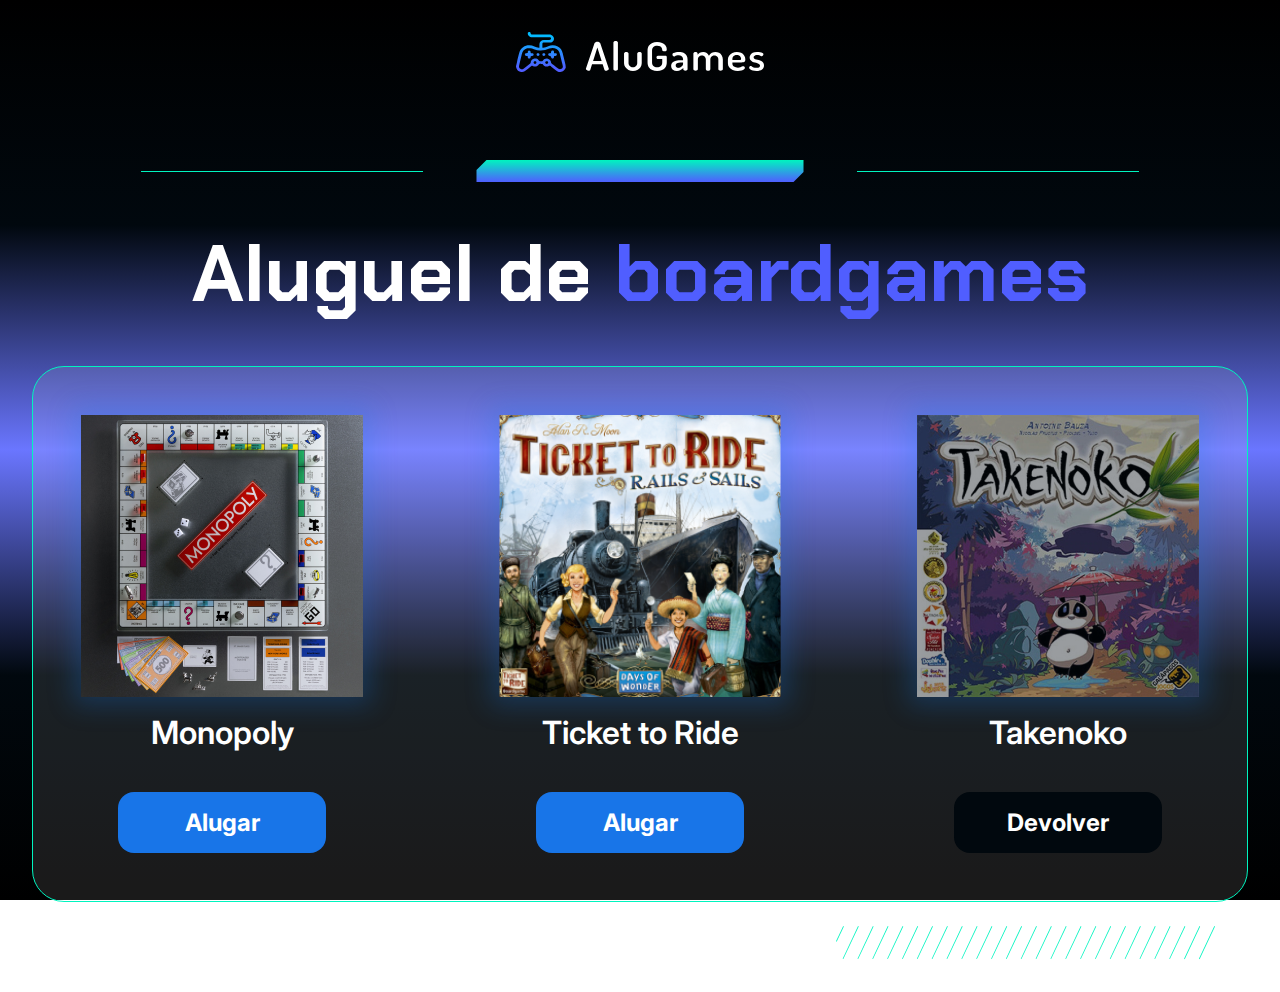
<file: 3411-praticando-logica-projeto_inicial/alugames/index.html>
<!DOCTYPE html>
<html lang="en">

<head>
    <meta charset="UTF-8">
    <meta name="viewport" content="width=device-width, initial-scale=1.0">
    <title>AluGames</title>
    <link rel="stylesheet" href="css/main.css">
</head>

<body class="body">
    <main class="container main">
        <img src="img/logo.svg" alt="Logo AluGames">
        <section class="divisor">
            <div class="divisor__line"></div>
            <img src="img/fade_bar.svg" alt="Visual bar" class="divisor__bar">
            <div class="divisor__line"></div>
        </section>
        <h1 class="page-title">Aluguel de <span class="page-title__emphasis">boardgames</span></h1>
        <section class="dashboard">
            <ul class="dashboard__items">
                <li class="dashboard__items__item" id="game-1">
                    <div class="dashboard__item__img">
                        <img src="img/monopoly.png" alt="Capa jogo Monopoly">
                    </div>
                    <p class="dashboard__item__name">Monopoly</p>
                    <a name onclick="alterarStatus(1)" href="#" class="dashboard__item__button">Alugar</a>
                </li>
                <li class="dashboard__items__item" id="game-2">
                    <div class="dashboard__item__img">
                        <img src="img/ticket_to_ride.png" alt="Capa jogo Ticket to Ride">
                    </div>
                    <p class="dashboard__item__name">Ticket to Ride</p>
                    <a name onclick="alterarStatus(2)" href="#" class="dashboard__item__button">Alugar</a>
                </li>
                <li class="dashboard__items__item" id="game-3">
                    <div class="dashboard__item__img dashboard__item__img--rented">
                        <img src="img/takenoko.png" alt="Capa jogo Takenoko">
                    </div>
                    <p class="dashboard__item__name">Takenoko</p>
                    <a name onclick="alterarStatus(3)" href="#" class="dashboard__item__button dashboard__item__button--return">Devolver</a>
                </li>
            </ul>
        </section>
        <img src="img/hachuras.svg" alt="Visual hachuras" class="hachuras">
    </main>

    <script src="js/app.js"></script>
</body>

</html>
</file>
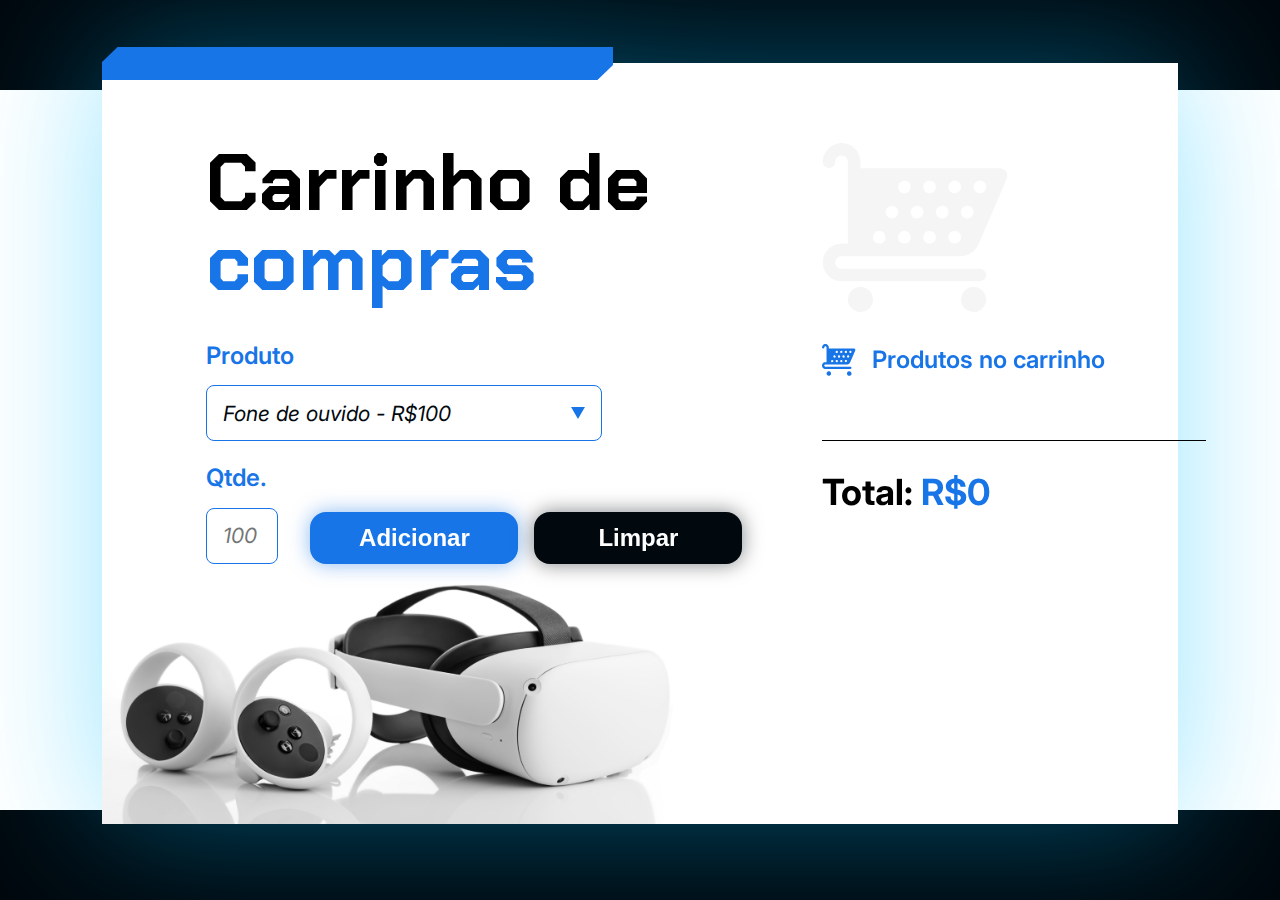
<file: 3411-praticando-logica-projeto_inicial/carrinho-compras/index.html>
<!DOCTYPE html>
<html lang="en">

<head>
  <meta charset="UTF-8">
  <meta name="viewport" content="width=device-width, initial-scale=1.0">

  <link rel="preconnect" href="https://fonts.googleapis.com">
  <link rel="preconnect" href="https://fonts.gstatic.com" crossorigin>
  <link href="https://fonts.googleapis.com/css2?family=Chakra+Petch:wght@700&family=Inter:wght@400;600;700&display=swap"
    rel="stylesheet">
  <link rel="stylesheet" href="style.css">

  <title>Carrinho de compras</title>
</head>

<body>
  <main class="conteudo-principal">
    <div class="grafismo-azul"></div>
    <section class="adicionar-produto">
      <h1 class="titulo">
        Carrinho de <span class="texto-azul">compras</span>
      </h1>

      <form class="formulario">
        <label class="campo-grupo">
          <span class="texto-medio-azul">Produto</span>
          <select class="produto-input" name="produto" id="produto">
            <option value="Fone de ouvido - R$100">Fone de ouvido - R$100</option>
            <option value="Celular - R$1400">Celular - R$1400</option>
            <option value="Oculus VR - R$5000">Oculus VR - R$5000</option>
          </select>
          </div>
        </label>

        <section class="parte-inferior">
          <label class="campo-grupo">
            <span class="texto-medio-azul">Qtde.</span>
            <input class="quantidade-input" id="quantidade" type="number" placeholder="100">
          </label>

          <section class="botoes-wrapper">
            <button onclick="adicionar()" type="button" class="botao-form botao-adicionar">Adicionar</button>
            <button onclick="limpar()" type="button" class="botao-form botao-limpar">Limpar</button>
          </section>
        </section>
      </form>
    </section>
    <section class="carrinho">
      <img src="./assets/carrinho-cinza.svg" alt="Imagem de um carrinho de compras cinza">

      <div class="titulo-wrapper">
        <img src="./assets/icone-carrinho.svg" alt="ícone de carrinho">

        <h2 class="carrinho__titulo">Produtos no carrinho</h2>
      </div>

      <section class="carrinho__produtos" id="lista-produtos">
        <section class="carrinho__produtos__produto">
          
        </section>
      </section>

      <div class="divisoria"></div>

      <p class="carrinho__total">
        Total: <span class="texto-azul" id="valor-total">R$0</span>
      </p>
    </section>
  </main>

  <script src="js/app.js"></script>
</body>

</html>
</file>
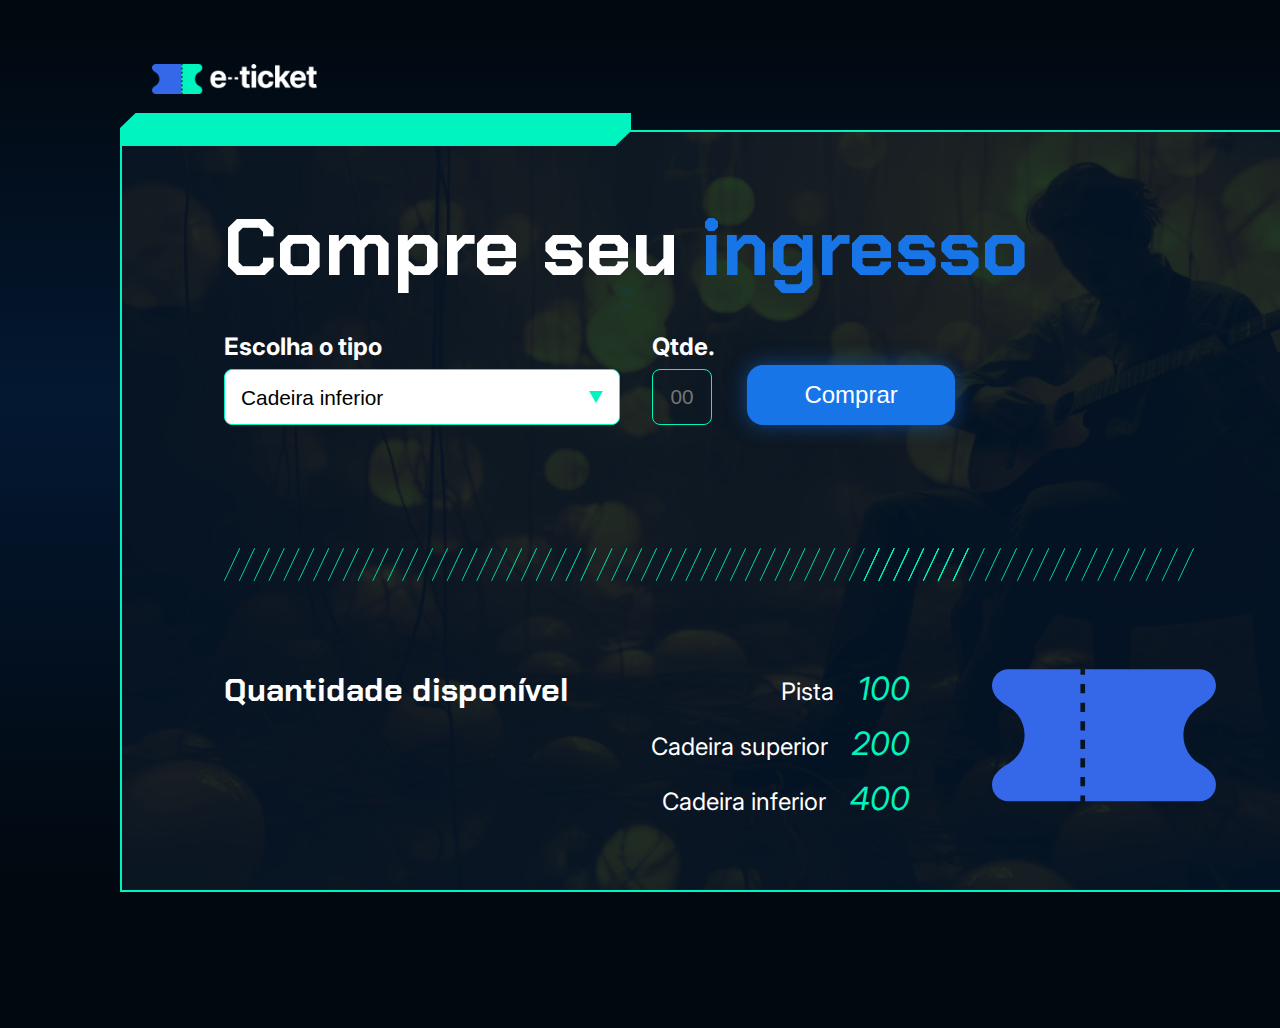
<file: 3411-praticando-logica-projeto_inicial/ingresso/index.html>
<!DOCTYPE html>
<html lang="pt-BR">

<head>
    <meta charset="UTF-8">
    <meta name="viewport" content="width=device-width, initial-scale=1.0">
    <link rel="preconnect" href="https://fonts.googleapis.com">
    <link rel="preconnect" href="https://fonts.gstatic.com" crossorigin>
    <link href="https://fonts.googleapis.com/css2?family=Chakra+Petch:wght@700&family=Inter:wght@400;700&display=swap" rel="stylesheet">
    <link rel="stylesheet" href="./styles/_reset.css">
    <link rel="stylesheet" href="./styles/style.css">
    <title>e-Ticket</title>
</head>

<body>
    <header>
        <img class="logo" src="./assets/PNG/Logo e-tricket.png" alt="Logo">
    </header>
    <main class="container">

        <div class="grafismo"></div>
        <h1>Compre seu <span>ingresso</span></h1>
        <form action="">
            <label class="input-group">
                Escolha o tipo
                <select name="tipo-ingresso" id="tipo-ingresso">
                    <option value="inferior">Cadeira inferior</option>
                    <option value="superior">Cadeira superior</option>
                    <option value="pista">Pista</option>
                </select>
            </label>
            <label class="input-group">Qtde.
                <input type="number" id="qtd" placeholder="00" min="1" max="10">
            </label>
            <button onclick="comprar()" type="button">Comprar</button>
        </form>
        <img class="hachuras" src="./assets/SVG/Hachuras.svg" alt="">
        <section>
            <h2>Quantidade disponível</h2>

            <ul class="lista">
                <li>Pista<span id="qtd-pista">100</span></li>
                <li>Cadeira superior<span id="qtd-superior">200</span></li>
                <li>Cadeira inferior<span id="qtd-inferior">400</span></li>
            </ul>
            <img src="./assets/Ingresso.svg" alt="">
        </section>
    </main>

    <script src="js/app.js"></script>
</body>

</html>
</file>
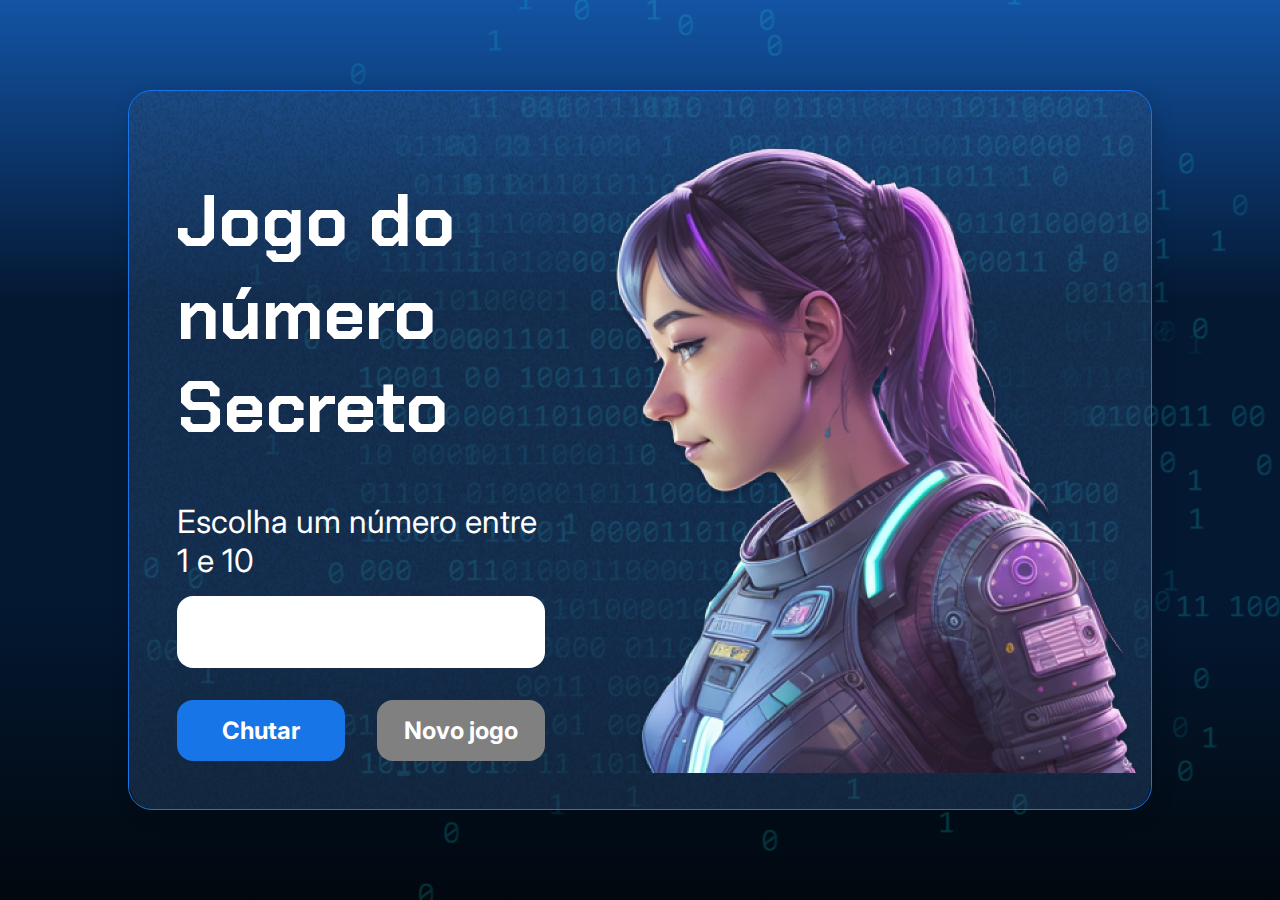
<file: js-curso-2-aula1/js-curso-2-aula_-/index.html>
<!DOCTYPE html>
<html lang="pt-br">

<head>
    <meta charset="UTF-8">
    <meta name="viewport" content="width=device-width, initial-scale=1.0">
    <!-- <script src="https://code.responsivevoice.org/responsivevoice.js"></script> -->
    <link rel="preconnect" href="https://fonts.googleapis.com">
    <link rel="preconnect" href="https://fonts.gstatic.com" crossorigin>
    <link href="https://fonts.googleapis.com/css2?family=Chakra+Petch:wght@700&family=Inter:wght@400;700&display=swap"
        rel="stylesheet">
    <link rel="stylesheet" href="style.css">
    <title>JS Game</title>
    <script src="app.js" defer></script>
</head>

<body>

    <div class="container">
        <div class="container__conteudo">
            <div class="container__informacoes">
                <div class="container__texto">
                    <h1></h1>
                    <p class="texto__paragrafo"></p>
                </div>
                <input type="number" min="1" max="10" class="container__input">
                <div class="chute container__botoes">
                    <button class="container__botao" botaoChute>Chutar</button>
                    <button id="reiniciar" class="container__botao" disabled>Novo jogo</button>
                </div>
            </div>
            <img src="./img/ia.png" alt="Uma pessoa olhando para a esquerda" class="container__imagem-pessoa" />
        </div>
    </div>




    
</body>

</html>
</file>
<file: 3411-praticando-logica-projeto_inicial/carrinho-compras/style.css>
* {
  margin: 0;
  padding: 0;
  box-sizing: border-box;
}

body {
  min-height: 100vh;
  height: auto;
  background: linear-gradient(to bottom,
      #01080E 10%,
      #FFF 10%,
      #FFF 90%,
      #01080E 90%);
  padding: 7vh 8vw 5vh;
  font-family: 'Inter', sans-serif;
  font-size: 16px;
}

button {
  background: inherit;
  color: inherit;
  border: 0;
}

select {
  appearance: none;
}

input[type="number"]::-webkit-outer-spin-button,
input[type="number"]::-webkit-inner-spin-button {
    -webkit-appearance: none;
    margin: 0;
}

input[type="number"] {
    appearance: textfield;
}

.texto-medio-azul {
  color: var(--Light-Blue, #1875E8);
  font-size: 1.5rem;
  font-style: normal;
  font-weight: 600;
  line-height: 110%; /* 1.65rem */
}

.conteudo-principal {
  filter: drop-shadow(0px 0px 70px rgba(2, 189, 255, 0.40));
  min-height: 100%;
  padding: 5rem 6.5rem;
  
  display: grid;
  grid-template-columns: 1.375fr 1fr;
  column-gap: 5rem;

  background: white url('./assets/oculos.png') no-repeat bottom left;
  background-size: auto 40%;

  position: relative;
  background-position: left bottom -40px;
}

.grafismo-azul {
  position: absolute;
  width: 31.9375rem;
  height: 2.0625rem;
  background-image: url('./assets/grafismo-azul.svg');
  top: -1rem;
}

.titulo {
  font-family: 'Chakra Petch', sans-serif;
  font-size: 5rem;
  font-style: normal;
  font-weight: 700;
  line-height: 100%;
  margin-bottom: 2.5rem;
}

.texto-azul {
  color: #1875E8;
}

.formulario {
  display: flex;
  flex-direction: column;
  align-items: flex-start;
  gap: 1.5rem;
}

.formulario .campo-grupo {
  display: flex;
  flex-direction: column;
  align-items: flex-start;
  gap: 1rem;
}

.produto-input {
  width: 24.75rem;
  height: 3.5rem;
  padding: 1rem;
  border-radius: 0.5rem;
  border: 1px solid var(--Light-Blue, #1875E8);

  color: var(--Void, #01080E);
  font-family: Inter;
  font-size: 1.3125rem;
  font-style: italic;
  font-weight: 400;
  line-height: 110%;
  
  background: url('./assets/arrow-down.svg') no-repeat right 1rem top 50%;
}

.dropdown {
  width: 3.375rem;
  height: 3.5rem;
  padding: 1rem;
  justify-content: center;
  align-items: center;
  gap: 0.625rem;
  border-radius: 0rem 0.5rem 0.5rem 0rem;
  border: 1px solid var(--Light-Blue, #1875E8);
  cursor: pointer;
}

.formulario > .parte-inferior {
  display: flex;
  align-items: flex-end;
  gap: 2rem;
}

.quantidade-input {
  display: flex;
  height: 3.5rem;
  padding: 1rem;
  width: 4.5rem;
  border-radius: 0.5rem;
  border: 1px solid var(--Light-Blue, #1875E8);

  color: var(--Void, #01080E);
  font-family: Inter;
  font-size: 1.3125rem;
  font-style: italic;
  font-weight: 400;
  line-height: 110%;
}

.botoes-wrapper {
  display: flex;
  align-items: flex-end;
  gap: 1rem;
}

.botao-form {
  display: flex;
  flex-direction: column;
  justify-content: center;
  align-items: center;
  width: 13rem;
  height: 3.25rem;
  padding: 1rem 1.5rem;
  gap: 0.625rem;
  border-radius: 1rem;
  cursor: pointer;
}

.botao-adicionar {
  background: var(--Light-Blue, #1875E8);
  box-shadow: 0px 0px 20px 0px rgba(24, 117, 232, 0.50);

  color: var(--Branco, #FFF);
  font-size: 1.5rem;
  font-weight: 700;
  line-height: normal;
}

.botao-limpar {
  border-radius: 1rem;
  background: var(--Void, #01080E);
  box-shadow: 0px 0px 20px 0px rgba(1, 8, 14, 0.50);

  color: var(--Branco, #FFF);
  font-size: 1.5rem;
  font-weight: 700;
  line-height: normal;
}

.carrinho {
  display: flex;
  width: 24rem;
  flex-direction: column;
  align-items: flex-start;
  gap: 2rem;
}

.titulo-wrapper {
  display: flex;
  align-items: center;
  gap: 1rem;
}

.carrinho__titulo {
  color: var(--Light-Blue, #1875E8);
  font-family: Inter;
  font-size: 1.5rem;
  font-style: normal;
  font-weight: 600;
  line-height: 110%; /* 1.65rem */
}

.carrinho__produtos {
  display: flex;
  flex-direction: column;
  align-items: flex-start;
  gap: 1rem;
}

.carrinho__produtos__produto {
  font-size: 1.3125rem;
  font-style: italic;
  font-weight: 400;
  line-height: 110%; /* 1.44375rem */
}

.divisoria {
  width: 24rem;
  height: 0.0625rem;
  background: #000;
}

.carrinho__total {
  font-size: 2.25rem;
  font-weight: 700;
  line-height: 110%; /* 2.475rem */
}

.adicionar-produto {
  padding-bottom: 180px;
}
</file>
<file: 3411-praticando-logica-projeto_inicial/ingresso/styles/style.css>
body {
    width: 1440px;
    height: 100vh;
    background: linear-gradient(180deg, rgba(1, 8, 14, 1) 1%, rgba(4, 24, 50, 1) 39%, rgba(1, 8, 14, 1) 88%);
    margin: 5% auto;
    color: #fff;
}

header {
    width: 1200px;
    margin: 2rem auto;
}

header .logo {
    width: 196.8px;
    padding-left: 2rem;
}

main.container {
    width: 1200px;
    height: auto;
    border: 2px solid #00F4BF;
    margin: 0 auto;
    padding: 4.5rem 6.38rem;
    background-image: url('../assets/PNG/Imagem\ com\ borda.png');
    background-size: cover;
    position: relative;
}

main.container .grafismo {
    background: url('../assets/SVG/Grafismo\ verde.svg');
    width: 31.9375rem;
    height: 2.0625rem;
    position: absolute;
    top: -19px;
    left: -2px;
}

main.container h1 {
    font-family: 'Chakra Petch', sans-serif;
    font-size: 5rem;
    line-height: 110%;
}

main.container h1 span {
    color: #1875E8;
}

form {
    display: flex;
    align-items: flex-end;
    gap: 2rem;
    margin: 2.5rem 0;
}

form .input-group {
    display: flex;
    flex-direction: column;
    align-items: flex-start;
    gap: .5rem;

    font-family: 'Inter', sans-serif;
    font-weight: 700;
    font-size: 1.5rem;
}

form .input-group select,
form .input-group input {
    background: none;
    color: white;
    border: 1px solid #00F4BF;
    border-radius: .5rem;
    height: 3.5rem;
    padding: .5rem 1rem;
    font-size: 1.3rem;
}

form .input-group select {
    width: 24.75rem;
    appearance: none;
    background: url('../assets/PNG/Arrow\ down.png') no-repeat right 1rem top 50%;
    color: black;
    background-color: white;
}

form .input-group input {
    width: 60px;
}

form .input-group input::placeholder {
    text-align: center;
}

form button {
    color: white;
    font-size: 1.5rem;
    border: none;
    background-color: #1875E8;
    padding: 1rem 1.5rem;
    border-radius: 1rem;
    width: 13rem;
    box-shadow: 0px 0px 20px 0px rgba(24, 117, 232, 0.50);
    cursor: pointer;
}

.hachuras {
    margin: 5.19rem 0;
}

.container section {
    display: flex;
    justify-content: space-between;
    align-items: flex-start;
    align-self: stretch;
}

.container section h2 {
    font-size: 2rem;
}

.container section ul {
    display: flex;
    flex-direction: column;
    align-items: flex-end;
    gap: 1rem;

    font-size: 1.5rem;
    font-family: 'Inter', sans-serif;
    font-weight: 400;
}

.container section ul li span {
    color: #00F4BF;
    font-style: italic;
    font-size: 2rem;
    padding-left: 1.5rem;
}
</file>
<file: js-curso-2-aula1/js-curso-2-aula_-/style.css>
* {
    box-sizing: border-box;
    margin: 0;
    padding: 0;
    color: white;
}

body {
    background: linear-gradient(#1354A5 0%, #041832 33.33%, #041832 66.67%, #01080E 100%);
    height: 100vh;
    display: flex;
    align-items: center;
    justify-content: center;
}


body::before {
    background-image: url("./img/code.png");
    background-repeat: no-repeat;
    background-position: right;
    content: "";
    display: block;
    position: absolute;
    width: 100%;
    height: 100%;
    opacity: 0.4;
}

.container {
    width: 80%;
    height: 80%;
    display: flex;
    align-items: center;
    justify-content: space-between;
    border-radius: 24px;
    border: 1px solid #1875E8;
    box-shadow: 4px 4px 20px 0px rgba(1, 8, 14, 0.15);
    background-image: url("./img/Ruido.png");
    background-size: 100% 100%;
    position: relative;
}


.container__conteudo {
    display: flex;
    align-items: center;
    position: absolute;
    bottom: 0;
}

.container__informacoes {
    flex: 1;
    padding: 3rem;
}

.container__botao {
    border-radius: 16px;
    background: #1875E8;
    padding: 16px 24px;
    width: 100%;
    font-size: 24px;
    font-weight: 700;
    border: none;
    margin-top: 2rem;
}

.container__texto {
    margin: 16px 0 16px 0;
}

.container__texto-azul {
    color: #1875E8;
}

.container__input {
    width: 100%;
    height: 72px;
    border-radius: 16px;
    background-color: #FFF;
    border: none;
    color: #1875E8;
    padding: 2rem;
    font-size: 24px;
    font-weight: 700;
    font-family: 'Inter', sans-serif;
}

.container__botoes {
    display: flex;
    gap: 2em;
}

h1 {
    font-family: 'Chakra Petch', sans-serif;
    font-size: 72px;
    padding-bottom: 3rem;
}

p,
button {
    font-family: 'Inter', sans-serif;
}

.texto__paragrafo {
    font-size: 32px;
    font-weight: 400;
}

button:disabled {
    background-color: gray;
}

@media screen and (max-width: 1250px) {

    h1 {
        font-size: 50px;
    }

    .container__botao {
        font-size: 16px;
    }


    .texto__paragrafo {
        font-size: 24px;
    }

    .container__imagem-pessoa {
        display: none;
    }

    .container__conteudo {
        display: block;
        position: inherit;
    }

    .container__informacoes {
        padding: 1rem
    }
}
</file>
<file: 3411-praticando-logica-projeto_inicial/alugames/css/main.css>
@import url(_reset.css);
@import url('https://fonts.googleapis.com/css2?family=Chakra+Petch:wght@700&family=Inter:wght@600;700&display=swap');

.body {
    color: #FFFFFF;

    min-height: 100vh;

    background: rgb(0, 0, 0);
    background: linear-gradient(to bottom, rgba(0, 0, 0, 1) 0%, rgba(1, 8, 14, 1) 25%, rgba(80, 94, 255, 0.85) 50%, rgba(1, 8, 14, 1) 75%, rgba(0, 0, 0, 1) 100%);
    background-repeat: no-repeat;
    background-attachment: fixed;

    display: flex;
    flex-direction: column;
    justify-content: center;

    padding: 2rem;
}

@media screen and (min-width: 1440px) {
    .body {
        padding: 2rem calc((100vw - 1086px)/2);
    }
}

.main {
    display: flex;
    flex-direction: column;
    align-items: center;
}

.divisor {
    display: flex;
    gap: 53px;
    align-items: center;

    margin: 88px 0px 40px;
}

.divisor__line {
    height: 1px;
    width: 282px;
    background-color: #00F4BF;
}

.page-title {
    font-family: 'Chakra Petch', sans-serif;
    font-weight: 700;
    font-size: 5rem;

    margin-bottom: 2.5rem;
}

.page-title__emphasis {
    color: #505EFF;
}

.dashboard {
    background-color: rgba(255, 255, 255, 0.1);

    border-radius: 2rem;
    border-width: 1px;
    border-style: solid;
    border-color: #00F4BF;

    padding: 3rem;
    width: 100%;
}

.dashboard__items {
    display: flex;
    justify-content: space-between;
}

.dashboard__items__item {
    display: flex;
    flex-direction: column;
    align-items: center;
    justify-content: flex-start;

    font-family: 'Inter', sans-serif;
}

.dashboard__item__img {
    box-shadow: 0px 0px 24px 8px rgba(24, 118, 232, 0.25);

    margin-bottom: 1rem;
}

.dashboard__item__img--rented {
    position: relative;
}

.dashboard__item__img--rented::after {
    content: "";
    display: block;
    width: 100%;
    height: 100%;

    position: absolute;
    top: 0;
    
    background-color: rgba(1, 8, 14, 0.4);
}

.dashboard__item__name {
    font-weight: 600;
    font-size: 2rem;

    margin-bottom: 2.5rem;
}

.dashboard__item__button {
    display: flex;
    justify-content: center;

    font-weight: 700;
    font-size: 1.5rem;

    padding: 1rem 1.5rem;
    min-width: 13rem;

    border-radius: 1rem;

    background-color: #1875E8;
}

.dashboard__item__button--return {
    background-color: #01080E;
}

.hachuras {
    margin-top: 1.5rem;
    margin-right: 33px;
    align-self: flex-end;
}
</file>
